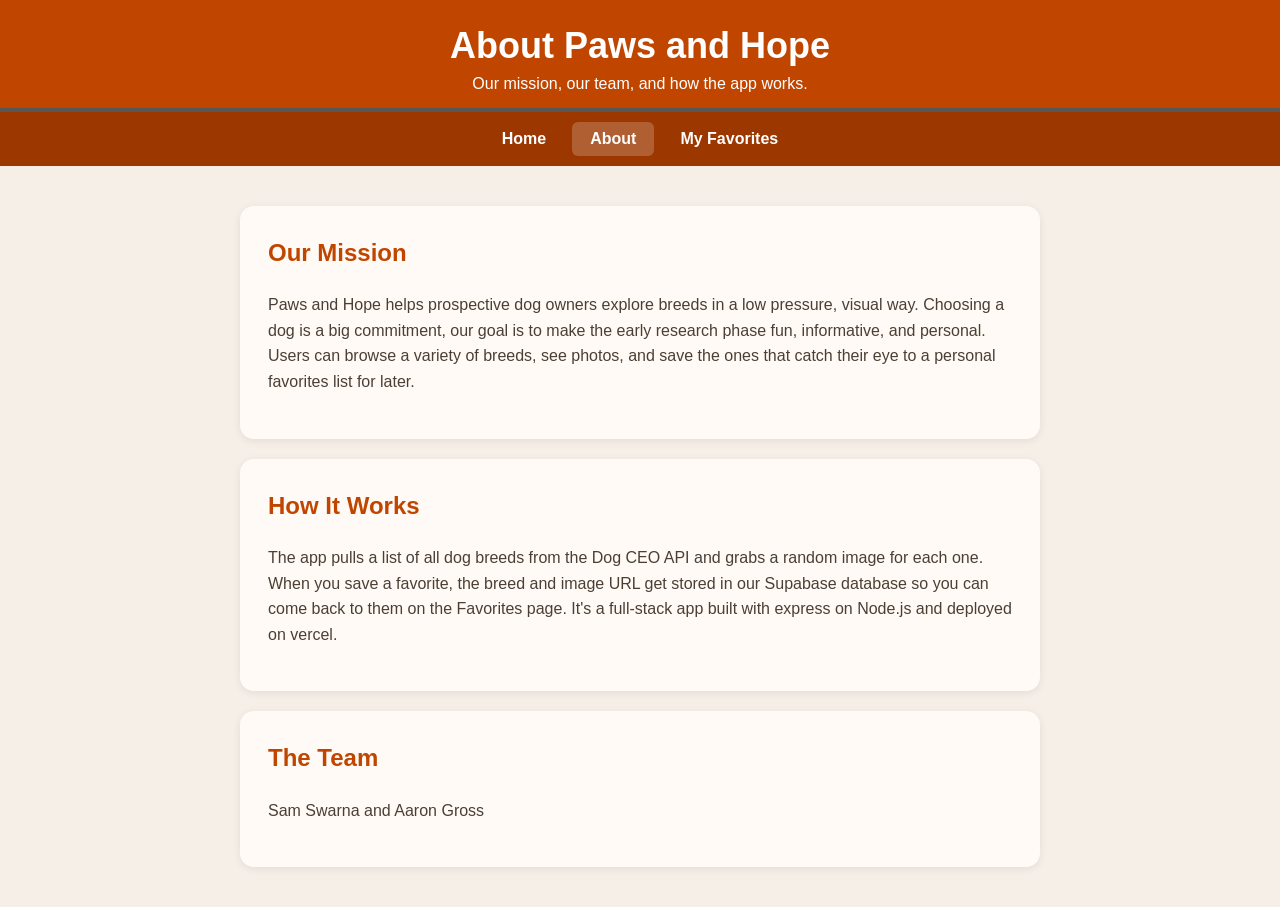
<file: public/about.html>
<!DOCTYPE html>
<html lang="en">
<head>
  <meta charset="UTF-8">
  <meta name="viewport" content="width=device-width, initial-scale=1.0">
  <title>Paws and Hope | About</title>

  <!-- Animate.css -->
  <link rel="stylesheet" href="https://cdnjs.cloudflare.com/ajax/libs/animate.css/4.1.1/animate.min.css">
  <link rel="stylesheet" href="styles.css">
</head>

<body>
  <header>
    <h1 class="animate__animated animate__bounceInDown">About Paws and Hope</h1>
    <p>Our mission, our team, and how the app works.</p>
  </header>
  <nav>
    <a href="/">Home</a>
    <a href="/about" class="active">About</a>
    <a href="/favorites">My Favorites</a>
  </nav>

  <main>
    <section class="about-section animate__animated animate__fadeInUp">
      <h2>Our Mission</h2>
      <p>
        Paws and Hope helps prospective dog owners explore breeds in a low pressure,
        visual way. Choosing a dog is a big commitment, our goal is to make the
        early research phase fun, informative, and personal. Users can browse a
        variety of breeds, see photos, and save the ones that catch their eye to
        a personal favorites list for later.
      </p>
    </section>

    <!-- How It Works -->
    <section class="about-section animate__animated animate__fadeInUp animate__delay-1s">
      <h2>How It Works</h2>
      <p>
        The app pulls a list of all dog breeds from the
        Dog CEO API and grabs a random image for each one.
        When you save a favorite, the breed and image URL get stored in our
        Supabase database so you can come back to them on the
        Favorites page. It's a full-stack app built with express on Node.js and
        deployed on vercel.
      </p>
    </section>


    <!-- Team -->
    <section class="about-section animate__animated animate__fadeInUp animate__delay-2s">
      <h2>The Team</h2>
      <p>Sam Swarna and Aaron Gross</p>
    </section>

  </main>


</body>
</html>
</file>
<file: public/styles.css>
:root {
  --primary:      #c04600;
  --primary-dark: #9c3700;
  --accent:       #9c694d;
  --accent-light: #c47f5d;
  --bg:           #f6efe7;
  --card:         #fffaf5;
  --text:         #4b3f35;
  --border:       #d8c8b8;
}

* { box-sizing: border-box; }

body {
  font-family: Verdana, Geneva, sans-serif;
  background-color: var(--bg);
  margin: 0;
  padding: 0;
  color: var(--text);
  min-height: 100vh;
}


/*  Header  */
header {
  background-color: var(--primary);
  padding: 25px 20px 15px;
  text-align: center;
  color: white;
  border-bottom: 4px solid #575757;
}
header h1 { margin: 0; font-size: 36px; }
header p  { margin: 8px 0 0; font-size: 16px; }


/*  Nav bar  */
nav {
  background-color: var(--primary-dark);
  display: flex;
  justify-content: center;
  gap: 8px;
  padding: 10px;
  flex-wrap: wrap;
}
nav a {
  color: white;
  text-decoration: none;
  padding: 8px 18px;
  border-radius: 6px;
  font-weight: bold;
  transition: background-color 0.2s;
}
nav a:hover,
nav a.active {
  background-color: rgba(255,255,255,0.2);
}


main { padding: 20px; max-width: 1200px; margin: 0 auto; }


/*  Welcome  */
#welcomeText,
.hero-text {
  text-align: center;
  margin: 22px auto;
  font-size: 18px;
  max-width: 700px;
  line-height: 1.5;
  padding: 0 15px;
}


/*  Breed grid and dog cards  */
#breedContainer {
  display: flex;
  flex-wrap: wrap;
  justify-content: center;
  gap: 25px;
  padding: 30px 10px;
}

.dog-card {
  background-color: var(--card);
  width: 240px;
  padding: 15px;
  border-radius: 14px;
  box-shadow: 0 2px 8px rgba(0,0,0,0.1);
  text-align: center;


  transition: transform 0.2s, box-shadow 0.2s;
}
.dog-card:hover {
  transform: translateY(-4px);
  box-shadow: 0 6px 14px rgba(0,0,0,0.15);
}
.dog-card img {
  width: 100%;
  height: 210px;
  object-fit: cover; 
  border-radius: 12px;
}
.dog-card h3 {
  margin: 12px 0 10px;
  text-transform: capitalize;
}


/*  Buttons  */
button {
  background-color: var(--accent);
  color: white;
  border: none;
  padding: 10px 14px;
  border-radius: 8px;
  cursor: pointer;
  font-size: 14px;
  transition: background-color 0.2s;
}
button:hover { background-color: var(--accent-light); }

/* Red remove button on Favorites */
button.danger        { background-color: #a83232; }
button.danger:hover  { background-color: #c44848; }


/*  Swiper carousel sizing  */
.swiper {
  width: 100%;
  max-width: 900px;
  height: 380px;
  margin: 20px auto;
  border-radius: 14px;
  overflow: hidden;
  box-shadow: 0 4px 14px rgba(0,0,0,0.15);
}
.swiper-slide {
  display: flex;
  align-items: center;
  justify-content: center;
  background: var(--card);
}
.swiper-slide img {
  width: 100%;
  height: 100%;
  object-fit: cover;
}
.swiper-slide .caption {
  position: absolute;
  bottom: 0; left: 0; right: 0;
  background: rgba(0,0,0,0.55);
  color: white;
  padding: 12px;
  text-align: center;
  font-size: 16px;
  text-transform: capitalize;
}


/*  About page */
.about-section {
  background: var(--card);
  border-radius: 14px;
  padding: 28px;
  margin: 20px auto;
  max-width: 800px;
  box-shadow: 0 2px 8px rgba(0,0,0,0.08);
  line-height: 1.6;
}
.about-section h2 {
  color: var(--primary);
  margin-top: 0;
}


/*  Favorites page grid and empty state  */
#favoritesGrid {
  display: flex;
  flex-wrap: wrap;
  gap: 20px;
  justify-content: center;
  padding: 20px;
}
#emptyState {
  text-align: center;
  color: var(--accent);
  font-size: 18px;
  padding: 40px;
}


/* Loading spinner  */
.loader {
  display: block;
  margin: 40px auto;
  border: 5px solid var(--border);
  border-top: 5px solid var(--primary);
  border-radius: 50%;
  width: 40px;
  height: 40px;
  animation: spin 1s linear infinite;
}

@keyframes spin {
  to { transform: rotate(360deg); }
}
</file>
